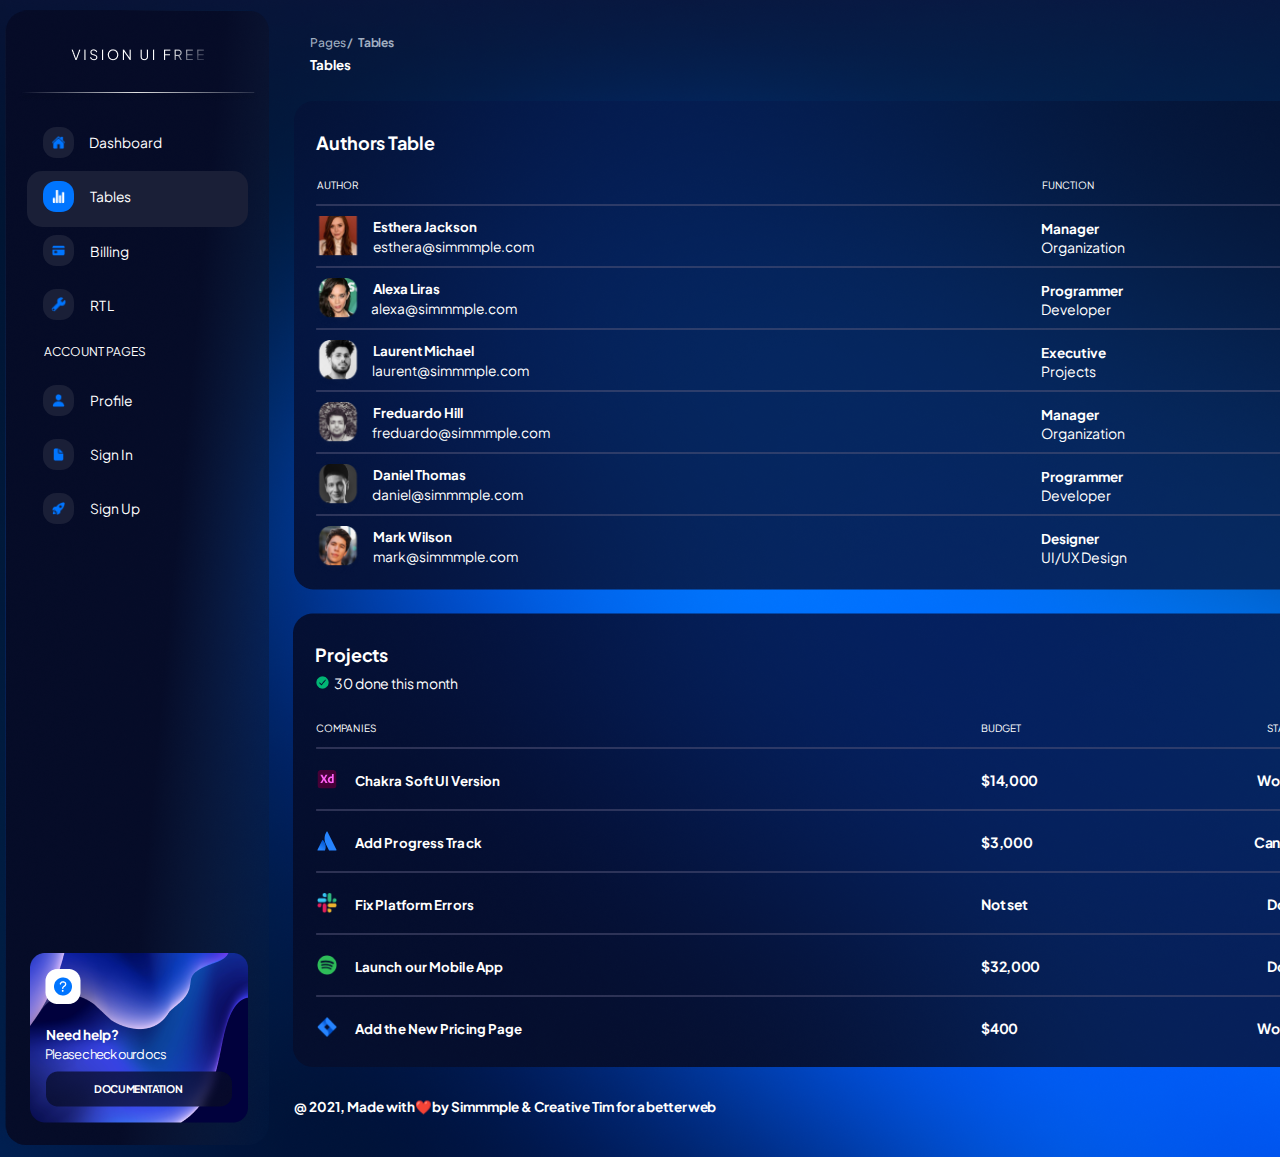
<file: table.html>
<!DOCTYPE html>
<html lang="en">

<head>
    <meta charset="UTF-8">
    <meta name="viewport" content="width=device-width, initial-scale=1.0">
    <link rel="stylesheet" href="table.css">
    <title>Document</title>
</head>

<body>
    <!-- Sidebar start  -->
    <section class="sidebar">
        <div class="top">
            <img id="logo" src="img/Logo.png" alt="">
            <img id="line" src="img/line.png" alt="">
        </div>

        <div class="middle">
            <a href="index.html">
                <img src="img/home.png" alt="">
                <img src="img/hover house.png" alt="" id="hover">
                <p>Dashboard</p>
            </a>
            <a href="table.html">
                <img src="img/hover stats.png" alt="">
                <img src="img/hover stats.png" alt="" id="hover">
                <p>Tables</p>
            </a>
            <a href="#">
                <img src="img/default.png" alt="">
                <img src="img/hover card.png" alt="" id="hover">
                <p>Billing</p>
            </a>
            <a href="#">
                <img src="img/Vector.png" alt="">
                <img src="img/hover gear.png" alt="" id="hover">
                <p>RTL</p>
            </a>
        </div>

        <div class="last">
            <h6>ACCOUNT PAGES</h6>
            <div class="links">
                <a href="#">
                    <img src="img/person.png" alt="">
                    <img src="img/hover profile.png" alt="" id="hover">

                    <p>Profile</p>
                </a>
                <a href="#">
                    <img src="img/FILE.png" alt="">
                    <img src="img/hover page.png" alt="" id="hover">
                    <p>Sign In</p>
                </a>
                <a href="#">
                    <img src="img/sharp.png" alt="">
                    <img src="img/hover rocket.png" alt="" id="hover">
                    <p>Sign Up</p>
                </a>
            </div>
        </div>

        <div class="help">
            <a href="#" id="question">
                <img src="img/Icon.png" alt="">
            </a>
            <h5>Need help?</h5>
            <p>Please check our docs</p>
            <a href="#" class="btn">DOCUMENTATION</a>
        </div>
    </section>


    <!-- Sidebar section end  -->

    <section class="bread-crumb">
        <div class="data">
            <p>Pages <span id="bar">/</span> <span id="dash">Tables</span></p>
            <h5>Tables</h5>
        </div>

        <div class="data-2">
            <input type="search" placeholder="Type here...">
            <a href="#" id="sign-in">
                <img src="img/prson.png" alt="">
                <p>Sign In</p>
            </a>
            <a href="#" id="setting">
                <img src="img/settings.png" alt="">
            </a>
            <a href="#" id="bell">
                <img src="img/bell.png" alt="">
            </a>
        </div>
    </section>


    <!-- Bread crumb section end -->

    <!-- Cards start  -->

    <section class="latest-card">
        <section class="new-cards">
            <div class="card-0">
                <div id="projects">
                    <h5>Authors Table</h5>
                </div>

                <div id="graphs">

                <div id="info">
                    <p>AUTHOR</p>
                    <p>FUNCTION</p>
                    <p>STATUS</p>
                    <p>EMPLOYED</p>
                </div>

                <div id="user-data">
                    <div id="user">
                        <div id="author">
                            <img src="img/ethra.png" alt="">
                            <h5>Esthera Jackson</h5>
                            <p>esthera@simmmple.com</p>
                        </div>

                        <div id="function">
                            <h5>Manager</h5>
                            <p>Organization</p>
                        </div>
                        <div id="status">
                            <p>Online</p>
                        </div>
                        <div id="employed">
                            <h5>14/06/21</h5>
                        </div>
                        <a href="#" id="edit">
                            <p>Edit</p>
                        </a>
                    </div>

                    <div id="user">
                        <div id="author">
                            <img src="img/random image  (1).png" alt="">
                            <h5>Alexa Liras</h5>
                            <p>alexa@simmmple.com</p>
                        </div>

                        <div id="function">
                            <h5>Programmer</h5>
                            <p>Developer</p>
                        </div>
                        <div id="status">
                            <p>Offline</p>
                        </div>
                        <div id="employed">
                            <h5>14/06/21</h5>
                        </div>
                        <a href="#" id="edit">
                            <p>Edit</p>
                        </a>
                    </div>

                    <div id="user">
                        <div id="author">
                            <img src="img/random image  (2).png" alt="">
                            <h5>Laurent Michael</h5>
                            <p>laurent@simmmple.com</p>
                        </div>

                        <div id="function">
                            <h5>Executive</h5>
                            <p>Projects</p>
                        </div>
                        <div id="status">
                            <p>Online</p>
                        </div>
                        <div id="employed">
                            <h5>14/06/21</h5>
                        </div>
                        <a href="#" id="edit">
                            <p>Edit</p>
                        </a>
                    </div>


                    <div id="user">
                        <div id="author">
                            <img src="img/random image  (3).png" alt="">
                            <h5>Freduardo Hill</h5>
                            <p>freduardo@simmmple.com</p>
                        </div>

                        <div id="function">
                            <h5>Manager</h5>
                            <p>Organization</p>
                        </div>
                        <div id="status">
                            <p>Online</p>
                        </div>
                        <div id="employed">
                            <h5>14/06/21</h5>
                        </div>
                        <a href="#" id="edit">
                            <p>Edit</p>
                        </a>
                    </div>


                    <div id="user">
                        <div id="author">
                            <img src="img/random image  (4).png" alt="">
                            <h5>Daniel Thomas</h5>
                            <p>daniel@simmmple.com</p>
                        </div>

                        <div id="function">
                            <h5>Programmer</h5>
                            <p>Developer</p>
                        </div>
                        <div id="status">
                            <p>Offline</p>
                        </div>
                        <div id="employed">
                            <h5>14/06/21</h5>
                        </div>
                        <a href="#" id="edit">
                            <p>Edit</p>
                        </a>
                    </div>

                   <div id="user">
                        <div id="author">
                            <img src="img/random image  (5).png" alt="">
                            <h5>Mark Wilson</h5>
                            <p>mark@simmmple.com</p>
                        </div>

                        <div id="function">
                            <h5>Designer</h5>
                            <p>UI/UX Design</p>
                        </div>
                        <div id="status">
                            <p>Offline</p>
                        </div>
                        <div id="employed">
                            <h5>14/06/21</h5>
                        </div>
                        <a href="#" id="edit">
                            <p>Edit</p>
                        </a>
                    </div>
            </div>
            </div>
            </div>
        </section>
    </section>




    <section class="main-cards">
        <section class="new-cards">





            <div class="card-1">
                <div id="projects">
                    <h5>Projects</h5>
                    <img src="img/circle.png" alt="">
                    <p>30 done this month</p>
                </div>

                <div id="graphs">
                    <div id="lines">
                        <img src="img/lined ways2.png" alt="">
                        <img src="img/lined ways2.png" alt="">
                        <img src="img/lined ways2.png" alt="">
                        <img src="img/lined ways2.png" alt="">
                        <img src="img/lined ways2.png" alt="">

                    </div>

                    <div id="info">
                        <p>COMPANIES</p>
                        <p>BUDGET</p>
                        <p>STATUS</p>
                        <p>COMPLETION</p>
                    </div>

                    <div id="user-data">
                        <div id="user">
                            <div id="company">
                                <img src="img/ljadg.svg" alt="">
                                <h5>Chakra Soft UI Version</h5>
                            </div>

                            <div id="budget">
                                <h5>$14,000</h5>
                            </div>
                            <div id="status">
                                <h5>Working</h5>
                            </div>
                            <div id="completion">
                                <h5>60%</h5>
                                <span id="dark"></span>
                                <span id="blue"></span>
                            </div>
                            <a href="#" id="dots">
                                <img src="img/dotss.png" alt="">
                            </a>
                        </div>

                        <div id="user">
                            <div id="company">
                                <img src="img/uafa.svg" alt="">
                                <h5>Add Progress Track</h5>
                            </div>
                            <div id="budget">
                                <h5>$3,000</h5>
                            </div>
                            <div id="status">
                                <h5>Canceled</h5>
                            </div>
                            <div id="completion">
                                <h5>10%</h5>
                                <span id="dark"></span>
                                <span id="blue"></span>
                            </div>
                            <a href="#" id="dots">
                                <img src="img/dotss.png" alt="">
                            </a>
                        </div>
                        <div id="user">
                            <div id="company">
                                <img src="img/oah.png" alt="">
                                <h5>Fix Platform Errors</h5>
                            </div>

                            <div id="budget">
                                <h5>Not set</h5>
                            </div>
                            <div id="status">
                                <h5>Done</h5>
                            </div>
                            <div id="completion">
                                <h5>100%</h5>
                                <span id="dark"></span>
                                <span id="blue"></span>
                            </div>
                            <a href="#" id="dots">
                                <img src="img/dotss.png" alt="">
                            </a>
                        </div>

                        <div id="user">
                            <div id="company">
                                <img src="img/spotify-2 1.png" alt="">
                                <h5>Launch our Mobile App</h5>
                            </div>

                            <div id="budget">
                                <h5>$32,000</h5>
                            </div>
                            <div id="status">
                                <h5>Done</h5>
                            </div>
                            <div id="completion">
                                <h5>100%</h5>
                                <span id="dark"></span>
                                <span id="blue"></span>
                            </div>
                            <a href="#" id="dots">
                                <img src="img/dotss.png" alt="">
                            </a>
                        </div>
                        <div id="user">
                            <div id="company">
                                <img src="img/jira-3 1.png" alt="">
                                <h5>Add the New Pricing Page</h5>
                            </div>

                            <div id="budget">
                                <h5>$400</h5>
                            </div>
                            <div id="status">
                                <h5>Working</h5>
                            </div>
                            <div id="completion">
                                <h5>25%</h5>
                                <span id="dark"></span>
                                <span id="blue"></span>
                            </div>
                            <a href="#" id="dots">
                                <img src="img/dotss.png" alt="">
                            </a>
                        </div>
                    </div>
                </div>
            </div>

            <footer class="footer">
                <div class="creative">
                    <h5>@ 2021, Made with❤️by Simmmple & Creative Tim for<span> a better web </span></h5>
                </div>
                <div class="market">
                    <a href="#">Marketplace</a>
                    <a href="#">Blog</a>
                    <a href="#">License</a>
                </div>
            </footer>


        </section>
    </section>




    <!-- Cards end  -->



</body>

</html>
</file>
<file: table.css>
@import url("https://fonts.googleapis.com/css2?family=Plus+Jakarta+Sans:ital,wght@0,200..800;1,200..800&display=swap");

* {
  margin: 0;
  padding: 0;
  box-sizing: border-box;
  font-family: "Plus Jakarta Sans", sans-serif;
}

:root {
  --bg-color: #060b26;
  --black: #000000;
  --white: #ffffff;
  --blur-background: #1a1f37;
  --sky-blue: #0075ff;
  --light-grey: #a0aec0;
  --blue: #0f1535;
  --green: #01b574;
  --red: #e31a1a;
  --dark-blue: #2d2e5f;
}

body {
  width: 1920px;
  background-color: var(--bg-color);
  background-image: url("img/Background.png");
  display: flex;
  position: relative;
  color: var(--white);
}

/* Sidebar  */

.sidebar {
  border: 1px solid transparent;
  background: url("img/sidebar.png");
  height: 1135px;
  width: 264.5px;
  margin-left: 4.5px;
  margin-top: 10.3px;
  border-radius: 21px;
}

.sidebar .top #logo {
  margin-top: 36px;
  margin-left: 65px;
  width: 134px;
}

.sidebar .top #line {
  margin-top: 27px;
  margin-left: 11px;
}

.middle a {
  display: flex;
  width: 221px;
  margin-left: 21.5px;
  height: 56px;
  border-radius: 15px;
  text-decoration: none;
}

.middle a:nth-child(1) {
  margin-top: 10px;
}

.middle a img {
  height: 31px;
  margin-left: 16px;
  margin-top: 12px;
  border: 1px solid transparent;
  background-color: var(--blur-background);
  padding: 7px;
  border-radius: 13px;
}

.middle a:nth-child(2) {
    background-color: var(--blur-background);
    
}

.middle a:nth-child(2) img{
    background-color: var(--sky-blue);
    
}

.middle a p {
  color: var(--white);
  margin-left: 14.5px;
  margin-top: 19px;
  font-size: 13.8px;
}

.middle a:nth-child(2) img {
  margin-top: 10px;
}

.middle a:nth-child(2) p {
  margin-top: 17px;
  margin-left: 15.5px;
}

.middle a:nth-child(3) img {
  margin-top: 8px;
}

.middle a:nth-child(3) p {
  margin-top: 15.5px;
  margin-left: 15.5px;
}

.middle a:nth-child(4) img {
  margin-top: 6px;
}

.middle a:nth-child(4) p {
  margin-top: 13.5px;
  margin-left: 15.5px;
  letter-spacing: 0.5px;
}

.middle a:hover {
  box-shadow: 0 4px 5px 0 black;
  background-color: var(--blur-background);
}

.middle a #hover{
    display: none;
}


.middle a:hover img{
    display: none;
  }

.middle a:hover #hover{
  display: flex;
  height: 31px;
  margin-left: 16px;
  margin-top: 12.5px;
  border: 1px solid transparent;
  background-color: var(--sky-blue);
  padding: 7px;
  border-radius: 13px;
}

/* Sidebar last section  */

.last h6 {
  margin-left: 38.5px;
  margin-top: 5px;
  font-size: 12px;
  font-weight: 400;
}

.last .links a {
  /* border: 1px solid red; */
  display: flex;
  width: 221px;
  margin-left: 21.5px;
  height: 56px;
  border-radius: 15px;
  text-decoration: none;
}

.last .links a:nth-child(1) {
  margin-top: 13px;
}

.last .links a img {
  height: 31px;
  margin-left: 16px;
  margin-top: 12.5px;
  border: 1px solid transparent;
  background-color: var(--blur-background);
  padding: 7px;
  border-radius: 13px;
}

.last .links a #hover{
    display: none;
}



.last .links a p {
  color: var(--white);
  margin-left: 15.5px;
  margin-top: 20px;
  font-size: 13.8px;
}

.last .links a:nth-child(2) img {
  margin-top: 10.5px;
}

.last .links a:nth-child(2) p {
  margin-top: 18px;
}

.last .links a:nth-child(3) img {
  margin-top: 8.5px;
}

.last .links a:nth-child(3) p {
  margin-top: 16px;
}

.last .links a:hover {
  box-shadow: 0 4px 5px 0 black;
  background-color: var(--blur-background);
}

.last .links a:hover img{
    display: none;
  }

.last .links a:hover #hover{
  display: flex;
  height: 31px;
  margin-left: 16px;
  margin-top: 12.5px;
  border: 1px solid transparent;
  background-color: var(--sky-blue);
  padding: 7px;
  border-radius: 13px;
}


/* Need Help */

.help {
  margin-top: 411.7px;
  height: 173px;
  margin-left: 23px;
  width: 220.5px;
  background: url("img/help background.png") no-repeat center center;
  position: relative;
}

.help #question {
  margin-left: 16.5px;
  position: absolute;
  top: 17px;
}

.help h5 {
  position: absolute;
  top: 74.5px;
  left: 17px;
  font-size: 13.5px;
}

.help p {
  position: absolute;
  top: 94px;
  left: 16.5px;
  font-size: 13px;
  letter-spacing: -0.8px;
}

.help .btn {
  text-decoration: none;
  border: 1px solid transparent;
  position: absolute;
  top: 119px;
  left: 16.2px;
  color: var(--white);
  width: 188px;
  height: 36px;
  border-radius: 12px;
  font-size: 10.5px;
  display: flex;
  justify-content: center;
  font-weight: 700;
  letter-spacing: -0.38px;
  align-items: center;
  padding-right: 1px;
  background: url("img/Base.png") no-repeat center center;
}

/* Bread crumb section start  */

.bread-crumb {
  border: 1px solid transparent;
  width: 1603px;
  margin-left: 23px;
  height: 99px;
  display: flex;
}

.bread-crumb .data {
  width: 50%;
}

.bread-crumb .data-2 {
  width: 50%;
  position: relative;
}

.bread-crumb .data p {
  margin-top: 34px;
  margin-left: 17px;
  font-size: 12px;
  font-weight: 500;
  color: var(--light-grey);
  letter-spacing: -0.1px;
}

.bread-crumb .data p #bar {
  font-size: 12px;
  font-weight: 600;
}
.bread-crumb .data p #dash {
  margin-left: 3px;
  font-weight: 700;
  letter-spacing: -0.3px;
}

.bread-crumb .data h5 {
  margin-top: 6px;
  margin-left: 17px;
}

.bread-crumb .data-2 input {
  position: absolute;
  right: 163px;
  background: var(--blue);
  border: 1px solid var(--white);
  top: 22px;
  width: 199px;
  height: 39px;
  border-radius: 15px;
  background-image: url("img/search.png");
  background-repeat: no-repeat;
  background-position: 11px;
  padding-left: 37px;
  font-size: 13px;
  letter-spacing: -0.6px;
  color: var(--white);
}

.bread-crumb .data-2 #sign-in img {
  position: absolute;
  right: 132px;
  top: 35px;
}

.bread-crumb .data-2 #sign-in p {
  position: absolute;
  right: 92px;
  top: 33.5px;
  font-size: 13px;
  letter-spacing: -0.6px;
  word-spacing: 0.5px;
  color: var(--light-grey);
}

.bread-crumb .data-2 #setting {
  position: absolute;
  right: 55.5px;
  top: 32px;
}

.bread-crumb .data-2 #bell {
  position: absolute;
  right: 26.5px;
  top: 32px;
}





/* Latest cards Start  */

.latest-card {
    border: 1px solid transparent;
    width: 1602px;
    position: absolute;
    top: 100px;
    height: 521.5px;
    left: 293px;
  }
  
  .latest-card .new-cards {
    width: 100%;
    height: 100%;
    position: relative;
    display: flex;
  }
  

.latest-card .new-cards .card-0 {
    width: 100%;
    height: 100%;
    background-image: url("img/latest card.png");
    background-repeat: no-repeat;
    position: relative;
  }
  
  .latest-card .new-cards .card-0 #projects h5 {
    position: absolute;
    top: 30px;
    left: 22px;
    font-size: 18px;
    letter-spacing: -0.1px;
  }

  
.latest-card .new-cards .card-0 #graphs #info p {
    position: absolute;
    top: 78px;
    left: 23px;
    font-size: 10px;
    letter-spacing: 0.1px;
  }
  
  
.latest-card .new-cards .card-0 #graphs #info p:nth-child(2) {
    left: 747.5px;
  }
  
  .latest-card .new-cards .card-0 #graphs #info p:nth-child(3) {
    left: 1021.5px;
  }
  
  .latest-card .new-cards .card-0 #graphs #info p:nth-child(4) {
    left: 1254px;
  }

  
.latest-card .new-cards .card-0 #graphs #user-data {
    width: 100%;
    height: 345px;
    position: absolute;
    top: 102px;
  }

  .latest-card .new-cards .card-0 #graphs #user-data #user {
    border: 1px solid transparent;
    width: 100%;
    height: 62px;
    position: relative;
    display: flex;
  }
  

  .latest-card .new-cards .card-0 #graphs #user-data #user #author {
    display: flex;
    width: 39%;
  }

  .latest-card .new-cards .card-0 #graphs #user-data #user #author img {
    width: 48px;
    margin-left: 19px;
    margin-top: 10px;
  }


  .latest-card .new-cards .card-0 #graphs #user-data #user #author h5 {
    margin-left: 11px;
    margin-top: 14px;
  }

  .latest-card .new-cards .card-0 #graphs #user-data #user #author p {
    margin-left: -104px;
    margin-top: 33.5px;
    font-size: 13.7px;
  }

  .latest-card .new-cards .card-0 #graphs #user-data #user:nth-child(2) #author p {
    margin-left: -69px;
    margin-top: 33.5px;
  }

  .latest-card .new-cards .card-0 #graphs #user-data #user:nth-child(3) #author p {
    margin-left: -102px;
    margin-top: 33.5px;
  }

  .latest-card .new-cards .card-0 #graphs #user-data #user:nth-child(4) #author p {
    margin-left: -91px;
    margin-top: 33.5px;
  }

  .latest-card .new-cards .card-0 #graphs #user-data #user:nth-child(5) #author p {
    margin-left: -94px;
    margin-top: 33.5px;
  }

  .latest-card .new-cards .card-0 #graphs #user-data #user:nth-child(6) #author p {
    margin-left: -79px;
    margin-top: 33.5px;
  }



  
  .latest-card .new-cards .card-0 #graphs #user-data #user  #function {
    width: 19%;
  }

  
  .latest-card .new-cards .card-0 #graphs #user-data #user  #function h5 {
    margin-left: 122.5px;
    margin-top: 16px;
    font-size: 13.5px;
  }
  
  
  .latest-card .new-cards .card-0 #graphs #user-data #user  #function p {
    margin-left: 122.5px;
    margin-top: 1px;
    font-size: 14px;
  }

  
  .latest-card .new-cards .card-0 #graphs #user-data #user #status {
    width: 19%;
  }
  
  
  .latest-card .new-cards .card-0 #graphs #user-data #user #status p{
    margin-left: 79.5px;
    margin-top: 20px;
    font-size: 14px;
    border: 1px solid var(--green);
    width: 65.562px;
    height: 25.5px;
    border-radius: 8px;
    padding: 2.4px 11px;
    background-color: var(--green);
    cursor: pointer;
    
  }
  
  .latest-card .new-cards .card-0 #graphs #user-data #user:nth-child(2) #status p,
  .latest-card .new-cards .card-0 #graphs #user-data #user:nth-child(5) #status p,
  .latest-card .new-cards .card-0 #graphs #user-data #user:nth-child(6) #status p{

    border: 1px solid var(--white);
    background-color: transparent;
    padding: 2px 9px;

    
  }

    
  .latest-card .new-cards .card-0 #graphs #user-data #user #employed {
    width: 12%;
  }
  
    
  .latest-card .new-cards .card-0 #graphs #user-data #user #employed h5{
    margin-left: 21.5px;
    margin-top: 24px;
    font-size: 14px;
  }

      
  .latest-card .new-cards .card-0 #graphs #user-data #user #edit {
    width: 9.5%;
    text-decoration: none;
  }
  
      
  .latest-card .new-cards .card-0 #graphs #user-data #user #edit p{
    margin-left: 59px;
    margin-top: 24.5px;
    font-size: 14px;
    color: var(--white);

    
  }
  
  
  

  

/* Main cards Start  */

.main-cards {
  border: 1px solid transparent;
  width: 1602px;
  position: absolute;
  top: 612px;
  height: 521.5px;
  left: 292px;
}

.main-cards .new-cards {
  width: 100%;
  height: 100%;
  position: relative;
  display: flex;
}






.main-cards .new-cards .card-1 {
  width: 100%;
  height: 100%;
  background-image: url("img/foften card.png");
  background-repeat: no-repeat;
  position: relative;
}

.main-cards .new-cards .card-1 #projects h5 {
  position: absolute;
  top: 30px;
  left: 22px;
  font-size: 18px;
  letter-spacing: -0.1px;
}

.main-cards .new-cards .card-1 #projects img {
  position: absolute;
  top: 62px;
  left: 22px;
}

.main-cards .new-cards .card-1 #projects p {
  position: absolute;
  top: 61px;
  left: 41px;
  font-size: 14px;
  letter-spacing: -0.1px;
}

.main-cards .new-cards .card-1 #projects #dots img {
  top: 23px;
  left: 1015px;
}

.main-cards .new-cards .card-1 #graphs #lines img {
  position: absolute;
  top: 134px;
  left: 23px;
}

.main-cards .new-cards .card-1 #graphs #lines img:nth-child(2) {
  top: 196px;
}

.main-cards .new-cards .card-1 #graphs #lines img:nth-child(3) {
  top: 258px;
}

.main-cards .new-cards .card-1 #graphs #lines img:nth-child(4) {
  top: 320px;
}

.main-cards .new-cards .card-1 #graphs #lines img:nth-child(5) {
  top: 382px;
}

.main-cards .new-cards .card-1 #graphs #info p {
  position: absolute;
  top: 109px;
  left: 23px;
  font-size: 10px;
  letter-spacing: 0.1px;
}

.main-cards .new-cards .card-1 #graphs #info p:nth-child(2) {
  left: 687.5px;
}

.main-cards .new-cards .card-1 #graphs #info p:nth-child(3) {
  left: 973.5px;
}

.main-cards .new-cards .card-1 #graphs #info p:nth-child(4) {
  left: 1255px;
}

.main-cards .new-cards .card-1 #graphs #user-data {
  width: 100%;
  height: 370px;
  position: absolute;
  top: 135px;
}

.main-cards .new-cards .card-1 #graphs #user-data #user {
  border: 1px solid transparent;
  width: 100%;
  height: 62px;
  position: relative;
  display: flex;
}

.main-cards .new-cards .card-1 #graphs #user-data #user #company {
  display: flex;
  width: 39%;
}

.main-cards .new-cards .card-1 #graphs #user-data #user #company img {
  width: 20px;
  height: 20px;
  margin-left: 23px;
  margin-top: 20px;
}

.main-cards .new-cards .card-1 #graphs #user-data #user #company h5 {
  margin-left: 18px;
  margin-top: 23px;
  letter-spacing: 0.1px;
}

.main-cards .new-cards .card-1 #graphs #user-data #user #status {
  width: 19%;
}

.main-cards .new-cards .card-1 #graphs #user-data #user #status h5 {
  margin-left: 52px;
  margin-top: 22px;
  font-size: 14px;
}

.main-cards
  .new-cards
  .card-1
  #graphs
  #user-data
  #user:nth-child(2)
  #status
  h5 {
  margin-left: 49px;
  margin-top: 22px;
  letter-spacing: -0.3px;
}

.main-cards
  .new-cards
  .card-1
  #graphs
  #user-data
  #user:nth-child(3)
  #status
  h5 {
  margin-left: 62px;
  margin-top: 22px;
  letter-spacing: -0.3px;
}

.main-cards
  .new-cards
  .card-1
  #graphs
  #user-data
  #user:nth-child(4)
  #status
  h5 {
  margin-left: 62px;
  margin-top: 22px;
  letter-spacing: -0.3px;
}

.main-cards .new-cards .card-1 #graphs #user-data #user #budget {
  display: flex;
  width: 18%;
}

.main-cards .new-cards .card-1 #graphs #user-data #user #budget h5 {
  margin-top: 22px;
  margin-left: 64px;
  font-size: 14px;
  letter-spacing: -0.3px;
}

.main-cards .new-cards .card-1 #graphs #user-data #user #completion {
  display: flex;
  flex-direction: column;
}

.main-cards .new-cards .card-1 #graphs #user-data #user #completion h5 {
  margin-top: 20px;
  margin-left: 39px;
}

.main-cards .new-cards .card-1 #graphs #user-data #user #completion #dark {
  width: 125px;
  height: 3px;
  background-color: var(--dark-blue);
  margin-top: 2.2px;
  margin-left: 39.5px;
  border-radius: 20px;
}

.main-cards .new-cards .card-1 #graphs #user-data #user #completion #blue {
  position: absolute;
  width: 83px;
  height: 3px;
  background-color: var(--sky-blue);
  top: 39px;
  border-radius: 20px;
  right: 263px;
}

.main-cards
  .new-cards
  .card-1
  #graphs
  #user-data
  #user:nth-child(2)
  #completion
  #blue {
  width: 18px;
  right: 327px;
}

.main-cards
  .new-cards
  .card-1
  #graphs
  #user-data
  #user:nth-child(3)
  #completion
  #blue {
  width: 125px;
  right: 220px;
}

.main-cards
  .new-cards
  .card-1
  #graphs
  #user-data
  #user:nth-child(4)
  #completion
  #blue {
  width: 125px;
  right: 220px;
}

.main-cards
  .new-cards
  .card-1
  #graphs
  #user-data
  #user:nth-child(5)
  #completion
  #blue {
  width: 35px;
  right: 310px;
}

.main-cards
  .new-cards
  .card-1
  #graphs
  #user-data
  #user:nth-child(6)
  #completion
  #blue {
  width: 54px;
  right: 137px;
}

.main-cards .new-cards .card-1 #graphs #user-data #user #dots img {
  margin-left: 105px;
  margin-top: 20px;
}





/* footer start  */

.footer{
    border: 1px solid transparent;
    position: absolute;
    bottom: -24.5px;
    width: 1609px;
    height: 82px;
    display: flex;
    justify-content: space-between;
    font-size: 16.3px;
}


.footer .creative{
    width: 50%;
    height: 70%;

}

.footer .creative h5{

    margin-top: 22px;
    height: 20px;
}

.footer .creative h5 span{
    letter-spacing: -0.3px;
}



.footer .market{
    width: 50%;
    height: 100%;
    position: relative;

}

.footer .market a:nth-child(1){
    position: absolute;
    right: 179px;
    text-decoration: none;
    font-size: 13.5px;
    top: 23px;
    letter-spacing: -0.12px;
    color: var(--light-grey);
}

.footer .market a:nth-child(2){
    position: absolute;
    right: 103px;
    text-decoration: none;
    font-size: 13.5px;
    top: 23px;
    letter-spacing: -0.12px;
    color: var(--light-grey);
}

.footer .market a:nth-child(3){
    position: absolute;
    right: 8px;
    text-decoration: none;
    font-size: 13.5px;
    top: 23px;
    letter-spacing: -0.12px;
    color: var(--light-grey);
}
</file>
